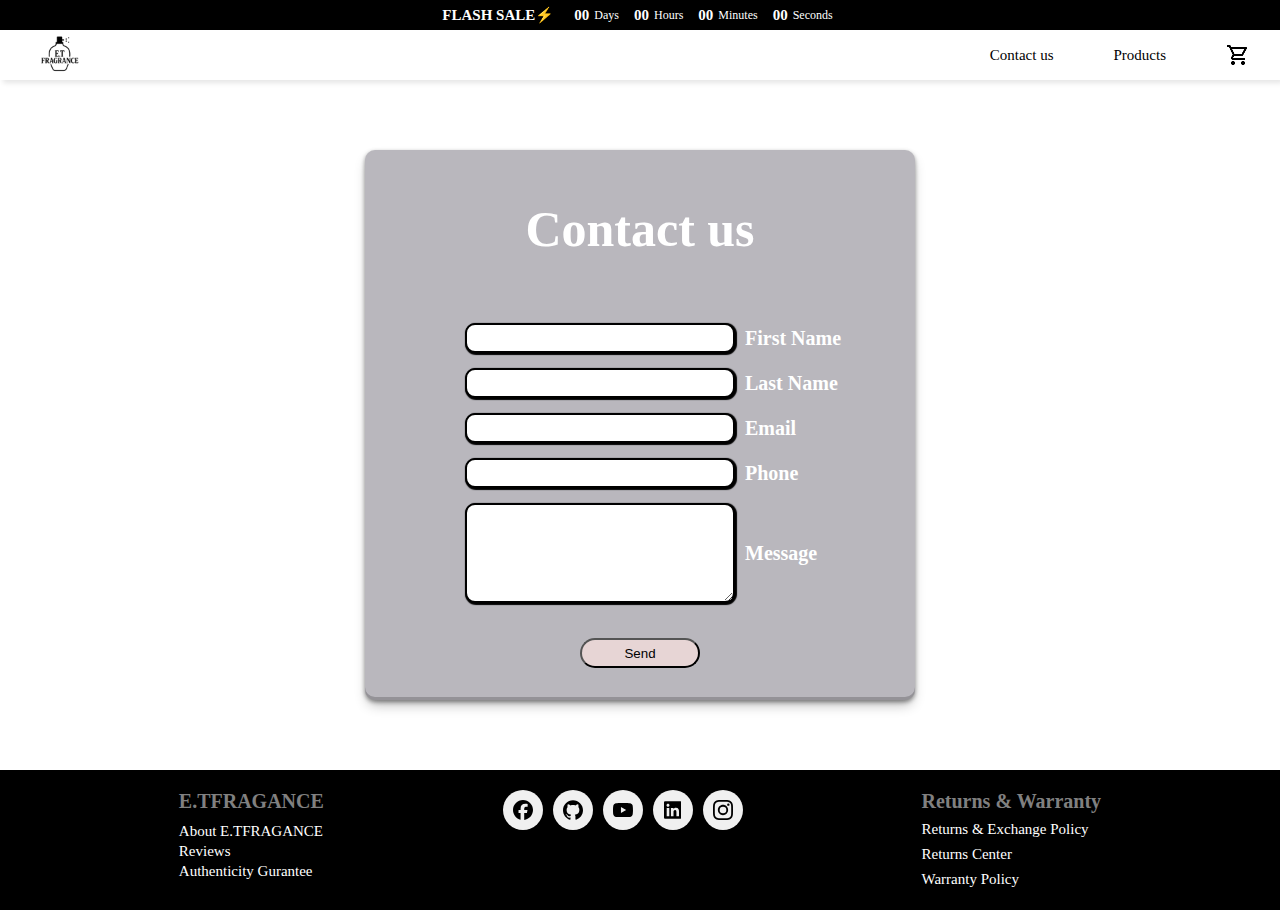
<file: contacus/contactus.html>
<!DOCTYPE html>
<html lang="en">

<head>
    <meta charset="UTF-8">
    <meta name="viewport" content="width=device-width, initial-scale=1.0">
    <link rel="stylesheet" href="contactus.css">
    <title>Products</title>
</head>

<body>
    <div class="banner">
        <div class="sale">
            <p>FLASH SALE⚡️</p>
        </div>
        <div class="time">
            <h2 id="days">00</h2>
            <p>Days</p>
        </div>
        <div class="time">
            <h2 id="hours">00</h2>
            <p>Hours</p>
        </div>
        <div class="time">
            <h2 id="minutes">00</h2>
            <p>Minutes</p>
        </div>
        <div class="time">
            <h2 id="seconds">00</h2>
            <p>Seconds</p>
        </div>
    </div>
    <header>
        <nav>
            <ul class="sidebar">
                <li onclick=hideSidebar()><a><img src="close_sidebar.png" alt="close sidebar icon"></a></li>
                <li><a href="/index.html">Home</a></li>
                <li><a href="#"> Contact us</a></li>
                <li><a href="/products/products.html">Products</a></li>
                <li><a href="">Checkout</a></li>
            </ul>
            <ul>
                <li><a href="/index.html"><img class="logo" src="e.t logo.png" alt=""></a< /li>
                <li class="hideMobile"><a href="#"> Contact us</a></li>
                <li class="hideMobile"><a href="/products/products.html">Products</a></li>
                <li class="hideMobile"><a href=""><img src="shopping.png" alt=""> </a></li>
                <li class="menu-btn" onclick=showSidebar()><a><img src="sidebar.png" alt="sidebar icon"></a></li>
            </ul>
        </nav>
    </header>
    <main>
        <div class="container-form">
            <form action="contactus.html" autocomplete="off" id="form">
                <h3 class="title">Contact us</h3>
                <div class="input-container">
                    <input type="text" name="name" class="input">
                    <label>First Name</label>
                </div>
                <div class="input-container">
                    <input type="text" name="name" class="input">
                    <label>Last Name</label>
                </div>
                <div class="input-container">
                    <input type="email" name="email" class="input">
                    <label>Email</label>
                </div>
                <div class="input-container">
                    <input type="tel" name="phone" class="input">
                    <label>Phone</label>
                </div>
                <div class="input-container">
                    <textarea name="message" class="input"></textarea>
                    <label>Message</label>
                </div>
                <button type="submit" value="Send" class="form-btn">Send</button>
            </form>
        </div>

        <main>


        </main>
    </main>
    <footer>
        <section class="footer-aboutus">
            <h2>E.TFRAGANCE</h2>
            <a href="">About E.TFRAGANCE</a>
            <a href="">Reviews</a>
            <a href="">Authenticity Gurantee</a>



        </section>
        <section class="footer-socials">
            <a style="--accent-color: #106bff" href="https://www.facebook.com/">
                <svg role="img" viewBox="0 0 24 24" xmlns="http://www.w3.org/2000/svg">
                    <title>Facebook</title>
                    <path
                        d="M9.101 23.691v-7.98H6.627v-3.667h2.474v-1.58c0-4.085 1.848-5.978 5.858-5.978.401 0 .955.042 1.468.103a8.68 8.68 0 0 1 1.141.195v3.325a8.623 8.623 0 0 0-.653-.036 26.805 26.805 0 0 0-.733-.009c-.707 0-1.259.096-1.675.309a1.686 1.686 0 0 0-.679.622c-.258.42-.374.995-.374 1.752v1.297h3.919l-.386 2.103-.287 1.564h-3.246v8.245C19.396 23.238 24 18.179 24 12.044c0-6.627-5.373-12-12-12s-12 5.373-12 12c0 5.628 3.874 10.35 9.101 11.647Z" />
                </svg>
            </a>
            <a style="--accent-color: black" href="https://github.com/EdgardooTorress">
                <svg role="img" viewBox="0 0 24 24" xmlns="http://www.w3.org/2000/svg">
                    <title>GitHub</title>
                    <path
                        d="M12 .297c-6.63 0-12 5.373-12 12 0 5.303 3.438 9.8 8.205 11.385.6.113.82-.258.82-.577 0-.285-.01-1.04-.015-2.04-3.338.724-4.042-1.61-4.042-1.61C4.422 18.07 3.633 17.7 3.633 17.7c-1.087-.744.084-.729.084-.729 1.205.084 1.838 1.236 1.838 1.236 1.07 1.835 2.809 1.305 3.495.998.108-.776.417-1.305.76-1.605-2.665-.3-5.466-1.332-5.466-5.93 0-1.31.465-2.38 1.235-3.22-.135-.303-.54-1.523.105-3.176 0 0 1.005-.322 3.3 1.23.96-.267 1.98-.399 3-.405 1.02.006 2.04.138 3 .405 2.28-1.552 3.285-1.23 3.285-1.23.645 1.653.24 2.873.12 3.176.765.84 1.23 1.91 1.23 3.22 0 4.61-2.805 5.625-5.475 5.92.42.36.81 1.096.81 2.22 0 1.606-.015 2.896-.015 3.286 0 .315.21.69.825.57C20.565 22.092 24 17.592 24 12.297c0-6.627-5.373-12-12-12" />
                </svg>
            </a>
            <a style="--accent-color: red" href="https://www.youtube.com/">
                <svg role="img" viewBox="0 0 24 24" xmlns="http://www.w3.org/2000/svg">
                    <title>YouTube</title>
                    <path
                        d="M23.498 6.186a3.016 3.016 0 0 0-2.122-2.136C19.505 3.545 12 3.545 12 3.545s-7.505 0-9.377.505A3.017 3.017 0 0 0 .502 6.186C0 8.07 0 12 0 12s0 3.93.502 5.814a3.016 3.016 0 0 0 2.122 2.136c1.871.505 9.376.505 9.376.505s7.505 0 9.377-.505a3.015 3.015 0 0 0 2.122-2.136C24 15.93 24 12 24 12s0-3.93-.502-5.814zM9.545 15.568V8.432L15.818 12l-6.273 3.568z" />
                </svg>
            </a>
            <a style="--accent-color: #106bff" href="https://www.linkedin.com/in/edgardo-torres-freitas/">
                <svg xmlns="http://www.w3.org/2000/svg"
                    viewBox="0 0 448 512"><!--!Font Awesome Free 6.7.2 by @fontawesome - https://fontawesome.com License - https://fontawesome.com/license/free Copyright 2025 Fonticons, Inc.-->
                    <path
                        d="M416 32H31.9C14.3 32 0 46.5 0 64.3v383.4C0 465.5 14.3 480 31.9 480H416c17.6 0 32-14.5 32-32.3V64.3c0-17.8-14.4-32.3-32-32.3zM135.4 416H69V202.2h66.5V416zm-33.2-243c-21.3 0-38.5-17.3-38.5-38.5S80.9 96 102.2 96c21.2 0 38.5 17.3 38.5 38.5 0 21.3-17.2 38.5-38.5 38.5zm282.1 243h-66.4V312c0-24.8-.5-56.7-34.5-56.7-34.6 0-39.9 27-39.9 54.9V416h-66.4V202.2h63.7v29.2h.9c8.9-16.8 30.6-34.5 62.9-34.5 67.2 0 79.7 44.3 79.7 101.9V416z" />
                </svg>
            </a>
            <a style="--accent-color: #fe107c" href="https://www.instagram.com/">
                <svg role="img" viewBox="0 0 24 24" xmlns="http://www.w3.org/2000/svg">
                    <title>Instagram</title>
                    <path
                        d="M7.0301.084c-1.2768.0602-2.1487.264-2.911.5634-.7888.3075-1.4575.72-2.1228 1.3877-.6652.6677-1.075 1.3368-1.3802 2.127-.2954.7638-.4956 1.6365-.552 2.914-.0564 1.2775-.0689 1.6882-.0626 4.947.0062 3.2586.0206 3.6671.0825 4.9473.061 1.2765.264 2.1482.5635 2.9107.308.7889.72 1.4573 1.388 2.1228.6679.6655 1.3365 1.0743 2.1285 1.38.7632.295 1.6361.4961 2.9134.552 1.2773.056 1.6884.069 4.9462.0627 3.2578-.0062 3.668-.0207 4.9478-.0814 1.28-.0607 2.147-.2652 2.9098-.5633.7889-.3086 1.4578-.72 2.1228-1.3881.665-.6682 1.0745-1.3378 1.3795-2.1284.2957-.7632.4966-1.636.552-2.9124.056-1.2809.0692-1.6898.063-4.948-.0063-3.2583-.021-3.6668-.0817-4.9465-.0607-1.2797-.264-2.1487-.5633-2.9117-.3084-.7889-.72-1.4568-1.3876-2.1228C21.2982 1.33 20.628.9208 19.8378.6165 19.074.321 18.2017.1197 16.9244.0645 15.6471.0093 15.236-.005 11.977.0014 8.718.0076 8.31.0215 7.0301.0839m.1402 21.6932c-1.17-.0509-1.8053-.2453-2.2287-.408-.5606-.216-.96-.4771-1.3819-.895-.422-.4178-.6811-.8186-.9-1.378-.1644-.4234-.3624-1.058-.4171-2.228-.0595-1.2645-.072-1.6442-.079-4.848-.007-3.2037.0053-3.583.0607-4.848.05-1.169.2456-1.805.408-2.2282.216-.5613.4762-.96.895-1.3816.4188-.4217.8184-.6814 1.3783-.9003.423-.1651 1.0575-.3614 2.227-.4171 1.2655-.06 1.6447-.072 4.848-.079 3.2033-.007 3.5835.005 4.8495.0608 1.169.0508 1.8053.2445 2.228.408.5608.216.96.4754 1.3816.895.4217.4194.6816.8176.9005 1.3787.1653.4217.3617 1.056.4169 2.2263.0602 1.2655.0739 1.645.0796 4.848.0058 3.203-.0055 3.5834-.061 4.848-.051 1.17-.245 1.8055-.408 2.2294-.216.5604-.4763.96-.8954 1.3814-.419.4215-.8181.6811-1.3783.9-.4224.1649-1.0577.3617-2.2262.4174-1.2656.0595-1.6448.072-4.8493.079-3.2045.007-3.5825-.006-4.848-.0608M16.953 5.5864A1.44 1.44 0 1 0 18.39 4.144a1.44 1.44 0 0 0-1.437 1.4424M5.8385 12.012c.0067 3.4032 2.7706 6.1557 6.173 6.1493 3.4026-.0065 6.157-2.7701 6.1506-6.1733-.0065-3.4032-2.771-6.1565-6.174-6.1498-3.403.0067-6.156 2.771-6.1496 6.1738M8 12.0077a4 4 0 1 1 4.008 3.9921A3.9996 3.9996 0 0 1 8 12.0077" />
                </svg>
            </a>

        </section>
        <section class="footer-returns">
            <h2>Returns & Warranty</h2>
            <a href="">Returns & Exchange Policy</a>
            <a href="">Returns Center</a>
            <a href="">Warranty Policy</a>

        </section>
        <script src="contactus.js"></script>

</body>

</html>
</file>
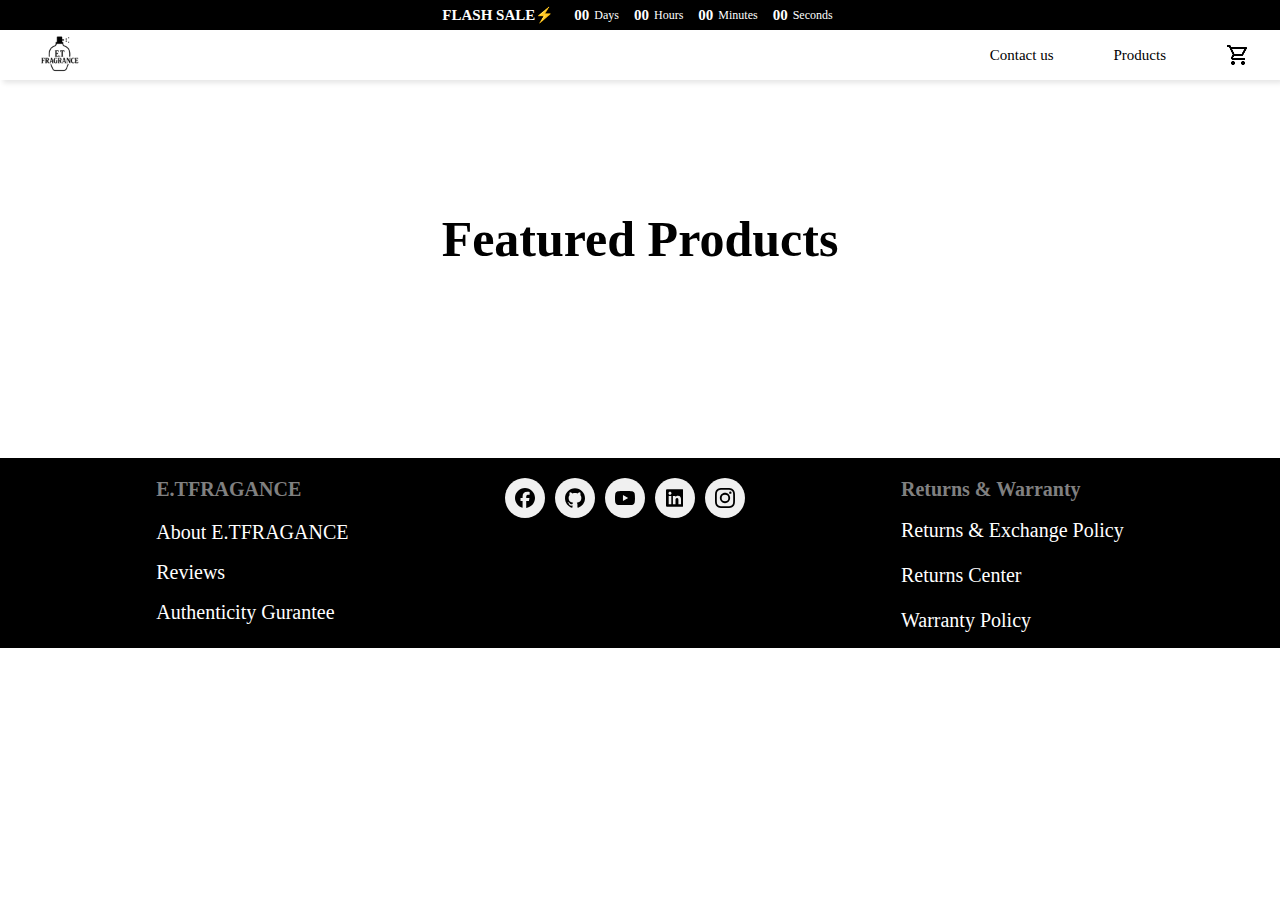
<file: products/products.html>
<!DOCTYPE html>
<html lang="en">

<head>
    <meta charset="UTF-8">
    <meta name="viewport" content="width=device-width, initial-scale=1.0">
    <link rel="stylesheet" href="products.css">
    <title>Products ETfragance</title>
</head>

<body>
    <div class="banner">
        <div class="sale">
            <p>FLASH SALE⚡️</p>
        </div>
        <div class="time">
            <h2 id="days">00</h2>
            <p>Days</p>
        </div>
        <div class="time">
            <h2 id="hours">00</h2>
            <p>Hours</p>
        </div>
        <div class="time">
            <h2 id="minutes">00</h2>
            <p>Minutes</p>
        </div>
        <div class="time">
            <h2 id="seconds">00</h2>
            <p>Seconds</p>
        </div>
    </div>
    <header>
        <nav>
            <ul class="sidebar">
                <li onclick=hideSidebar()><a><img src="close_sidebar.png" alt="close sidebar icon"></a></li>
                <li><a href="/index.html">Home</a></li>
                <li><a href="/contacus/contactus.html"> Contact us</a></li>
                <li><a href="#">Products</a></li>
                <li><a href="">Checkout</a></li>
            </ul>
            <ul>
                <li><a href="/index.html"><img class="logo" src="e.t logo.png" alt="Logo"></a< /li>
                <li class="hideMobile"><a href="/contacus/contactus.html"> Contact us</a></li>
                <li class="hideMobile"><a href="#">Products</a></li>
                <li class="hideMobile"><a href=""><img src="shopping.png" alt="Shopping cart"> </a></li>
                <li class="menu-btn" onclick=showSidebar()><a><img src="sidebar.png" alt="sidebar icon"></a></li>
            </ul>
        </nav>
    </header>
    <main>
        <main>

            <h1 class="title">Featured Products</h1>


            <div class="box"></div>
        </main>
    </main>
    <footer>
        <section class="footer-aboutus">
            <h2>E.TFRAGANCE</h2>
            <a href="">About E.TFRAGANCE</a>
            <a href="">Reviews</a>
            <a href="">Authenticity Gurantee</a>



        </section>
        <section class="footer-socials">
            <a style="--accent-color: #106bff" href="https://www.facebook.com/">
                <svg role="img" viewBox="0 0 24 24" xmlns="http://www.w3.org/2000/svg">
                    <title>Facebook</title>
                    <path
                        d="M9.101 23.691v-7.98H6.627v-3.667h2.474v-1.58c0-4.085 1.848-5.978 5.858-5.978.401 0 .955.042 1.468.103a8.68 8.68 0 0 1 1.141.195v3.325a8.623 8.623 0 0 0-.653-.036 26.805 26.805 0 0 0-.733-.009c-.707 0-1.259.096-1.675.309a1.686 1.686 0 0 0-.679.622c-.258.42-.374.995-.374 1.752v1.297h3.919l-.386 2.103-.287 1.564h-3.246v8.245C19.396 23.238 24 18.179 24 12.044c0-6.627-5.373-12-12-12s-12 5.373-12 12c0 5.628 3.874 10.35 9.101 11.647Z" />
                </svg>
            </a>
            <a style="--accent-color: black" href="https://github.com/EdgardooTorress">
                <svg role="img" viewBox="0 0 24 24" xmlns="http://www.w3.org/2000/svg">
                    <title>GitHub</title>
                    <path
                        d="M12 .297c-6.63 0-12 5.373-12 12 0 5.303 3.438 9.8 8.205 11.385.6.113.82-.258.82-.577 0-.285-.01-1.04-.015-2.04-3.338.724-4.042-1.61-4.042-1.61C4.422 18.07 3.633 17.7 3.633 17.7c-1.087-.744.084-.729.084-.729 1.205.084 1.838 1.236 1.838 1.236 1.07 1.835 2.809 1.305 3.495.998.108-.776.417-1.305.76-1.605-2.665-.3-5.466-1.332-5.466-5.93 0-1.31.465-2.38 1.235-3.22-.135-.303-.54-1.523.105-3.176 0 0 1.005-.322 3.3 1.23.96-.267 1.98-.399 3-.405 1.02.006 2.04.138 3 .405 2.28-1.552 3.285-1.23 3.285-1.23.645 1.653.24 2.873.12 3.176.765.84 1.23 1.91 1.23 3.22 0 4.61-2.805 5.625-5.475 5.92.42.36.81 1.096.81 2.22 0 1.606-.015 2.896-.015 3.286 0 .315.21.69.825.57C20.565 22.092 24 17.592 24 12.297c0-6.627-5.373-12-12-12" />
                </svg>
            </a>
            <a style="--accent-color: red" href="https://www.youtube.com/">
                <svg role="img" viewBox="0 0 24 24" xmlns="http://www.w3.org/2000/svg">
                    <title>YouTube</title>
                    <path
                        d="M23.498 6.186a3.016 3.016 0 0 0-2.122-2.136C19.505 3.545 12 3.545 12 3.545s-7.505 0-9.377.505A3.017 3.017 0 0 0 .502 6.186C0 8.07 0 12 0 12s0 3.93.502 5.814a3.016 3.016 0 0 0 2.122 2.136c1.871.505 9.376.505 9.376.505s7.505 0 9.377-.505a3.015 3.015 0 0 0 2.122-2.136C24 15.93 24 12 24 12s0-3.93-.502-5.814zM9.545 15.568V8.432L15.818 12l-6.273 3.568z" />
                </svg>
            </a>
            <a style="--accent-color: #106bff" href="https://www.linkedin.com/in/edgardo-torres-freitas/">
                <svg xmlns="http://www.w3.org/2000/svg"
                    viewBox="0 0 448 512"><!--!Font Awesome Free 6.7.2 by @fontawesome - https://fontawesome.com License - https://fontawesome.com/license/free Copyright 2025 Fonticons, Inc.-->
                    <title>Linkedin</title>
                    <path
                        d="M416 32H31.9C14.3 32 0 46.5 0 64.3v383.4C0 465.5 14.3 480 31.9 480H416c17.6 0 32-14.5 32-32.3V64.3c0-17.8-14.4-32.3-32-32.3zM135.4 416H69V202.2h66.5V416zm-33.2-243c-21.3 0-38.5-17.3-38.5-38.5S80.9 96 102.2 96c21.2 0 38.5 17.3 38.5 38.5 0 21.3-17.2 38.5-38.5 38.5zm282.1 243h-66.4V312c0-24.8-.5-56.7-34.5-56.7-34.6 0-39.9 27-39.9 54.9V416h-66.4V202.2h63.7v29.2h.9c8.9-16.8 30.6-34.5 62.9-34.5 67.2 0 79.7 44.3 79.7 101.9V416z" />
                </svg>
            </a>
            <a style="--accent-color: #fe107c" href="https://www.instagram.com/">
                <svg role="img" viewBox="0 0 24 24" xmlns="http://www.w3.org/2000/svg">
                    <title>Instagram</title>
                    <path
                        d="M7.0301.084c-1.2768.0602-2.1487.264-2.911.5634-.7888.3075-1.4575.72-2.1228 1.3877-.6652.6677-1.075 1.3368-1.3802 2.127-.2954.7638-.4956 1.6365-.552 2.914-.0564 1.2775-.0689 1.6882-.0626 4.947.0062 3.2586.0206 3.6671.0825 4.9473.061 1.2765.264 2.1482.5635 2.9107.308.7889.72 1.4573 1.388 2.1228.6679.6655 1.3365 1.0743 2.1285 1.38.7632.295 1.6361.4961 2.9134.552 1.2773.056 1.6884.069 4.9462.0627 3.2578-.0062 3.668-.0207 4.9478-.0814 1.28-.0607 2.147-.2652 2.9098-.5633.7889-.3086 1.4578-.72 2.1228-1.3881.665-.6682 1.0745-1.3378 1.3795-2.1284.2957-.7632.4966-1.636.552-2.9124.056-1.2809.0692-1.6898.063-4.948-.0063-3.2583-.021-3.6668-.0817-4.9465-.0607-1.2797-.264-2.1487-.5633-2.9117-.3084-.7889-.72-1.4568-1.3876-2.1228C21.2982 1.33 20.628.9208 19.8378.6165 19.074.321 18.2017.1197 16.9244.0645 15.6471.0093 15.236-.005 11.977.0014 8.718.0076 8.31.0215 7.0301.0839m.1402 21.6932c-1.17-.0509-1.8053-.2453-2.2287-.408-.5606-.216-.96-.4771-1.3819-.895-.422-.4178-.6811-.8186-.9-1.378-.1644-.4234-.3624-1.058-.4171-2.228-.0595-1.2645-.072-1.6442-.079-4.848-.007-3.2037.0053-3.583.0607-4.848.05-1.169.2456-1.805.408-2.2282.216-.5613.4762-.96.895-1.3816.4188-.4217.8184-.6814 1.3783-.9003.423-.1651 1.0575-.3614 2.227-.4171 1.2655-.06 1.6447-.072 4.848-.079 3.2033-.007 3.5835.005 4.8495.0608 1.169.0508 1.8053.2445 2.228.408.5608.216.96.4754 1.3816.895.4217.4194.6816.8176.9005 1.3787.1653.4217.3617 1.056.4169 2.2263.0602 1.2655.0739 1.645.0796 4.848.0058 3.203-.0055 3.5834-.061 4.848-.051 1.17-.245 1.8055-.408 2.2294-.216.5604-.4763.96-.8954 1.3814-.419.4215-.8181.6811-1.3783.9-.4224.1649-1.0577.3617-2.2262.4174-1.2656.0595-1.6448.072-4.8493.079-3.2045.007-3.5825-.006-4.848-.0608M16.953 5.5864A1.44 1.44 0 1 0 18.39 4.144a1.44 1.44 0 0 0-1.437 1.4424M5.8385 12.012c.0067 3.4032 2.7706 6.1557 6.173 6.1493 3.4026-.0065 6.157-2.7701 6.1506-6.1733-.0065-3.4032-2.771-6.1565-6.174-6.1498-3.403.0067-6.156 2.771-6.1496 6.1738M8 12.0077a4 4 0 1 1 4.008 3.9921A3.9996 3.9996 0 0 1 8 12.0077" />
                </svg>
            </a>

        </section>
        <section class="footer-returns">
            <h2>Returns & Warranty</h2>
            <a href="">Returns & Exchange Policy</a>
            <a href="">Returns Center</a>
            <a href="">Warranty Policy</a>

        </section>
        <script src="products.js"></script>

</body>

</html>
</file>
<file: contacus/contactus.css>
* {
  padding: 0;
  margin: 0;
  box-sizing: border-box;
}

html {
  font-size: 62.5%;
}

body {
  min-height: 100vh;
}

.banner {
  height: 3rem;
  background-color: black;
  display: flex;
  justify-content: center;
  align-items: center;
}

.sale {
  padding-right: 1rem;
}
.sale p {
  font-size: 1.5rem;
  font-weight: bold;
  color: white;
}
.time {
  padding-left: 1rem;
  display: flex;
  align-items: center;
  color: white;
}

.time p {
  font-size: 1.2rem;
  padding: 0 0.5rem;
}

nav {
  background-color: white;
  box-shadow: 3px 3px 5px rgba(0, 0, 0, 0.1);
}

nav ul {
  width: 100%;
  list-style: none;
  display: flex;
  justify-content: flex-end;
  align-items: center;
}

nav li {
  height: 5rem;
}

nav a {
  height: 100%;
  font-size: 1.5rem;
  padding: 0 3rem;
  text-decoration: none;
  display: flex;
  align-items: center;
  color: black;
}

nav a:hover {
  background-color: #f0f0f0;
}

nav li:first-child {
  margin-right: auto;
}

.sidebar {
  position: fixed;
  top: 0;
  right: 0;
  height: 100vh;
  width: 25rem;
  z-index: 999;
  background-color: rgba(255, 255, 255, 0.181);
  backdrop-filter: blur(10px);
  box-shadow: -10px 0 10px rgba(0, 0, 0, 0.1);
  display: none;
  flex-direction: column;
  align-items: flex-start;
  justify-content: flex-start;
}

.sidebar li {
  width: 100%;
}
.sidebar a {
  width: 100%;
}

.menu-btn {
  display: none;
}

.logo {
  height: 6rem;
  width: auto;
}
main {
  display: flex;
  justify-content: center;
  margin: 7rem 0;
}
.title {
  text-align: center;
  margin: 2rem;
  padding: 3rem;
  font-weight: 700;
  font-style: normal;
  font-size: 5rem;
  color: white;
}

.container-form {
  background-color:#B9B7BD;
  height: 55rem;
  width: 55rem;
  border-radius: 10px;
  box-shadow: rgba(0, 0, 0, 0.4) 0px 2px 4px,
    rgba(0, 0, 0, 0.3) 0px 7px 13px -3px, rgba(0, 0, 0, 0.2) 0px -3px 0px inset;
}

form {
  display: flex;
  flex-direction: column;
  gap: 1.5rem;
}

.input-container {
  display: flex;
  flex-direction: row;
  align-items:center;
  gap: 1rem;
  padding-left: 10rem;
}

.input-container input,textarea{
  width: 60%;
  height: 3rem;
  border: 2px solid black;
  box-shadow: 1px 1px 1px 1px;
  border-radius: 10px;
}

.input-container textarea{
  width: 60%;
  height: 10rem;
  border: 2px solid black;
  box-shadow: 1px 1px 1px 1px;
  border-radius: 10px;
}
label{
  color: white;
  font-size: 2rem;
  font-weight: bold;

}

.form-btn {
  margin-top: 2rem;
  width: 12rem;
  height: 3rem;
  align-self: center;
  border-radius: 20px;
  transition: all 0.5s ease-in-out;
  cursor: pointer;
  background-color: rgb(231, 213, 213);
}

.form-btn:hover{
  transform: scale(1.2);
  background-color: black;
  color: white;



}

footer {
  display: flex;
  justify-content: space-evenly;
  background-color: black;
  color: white;
  height: 14rem;
  padding-top: 2rem;
}

.footer-aboutus {
  display: flex;
  flex-direction: column;
}
.footer-aboutus h2 {
  color: gray;
  font-size: 2rem;
  padding-bottom: 1rem;
}
.footer-aboutus a {
  color: white;
  height: 2rem;
  font-size: 1.5rem;
  text-decoration: none;
}
.footer-aboutus a:hover {
  text-decoration: underline;
}
.footer-socials {
  display: flex;
  gap: 1rem;
}

.footer-socials a {
  background-color: #f0f0f0;
  padding: 1em;
  border-radius: 50%;
  height: 4rem;
  width: 4rem;
  box-sizing: border-box;
  flex-shrink: 0;
  display: grid;
  place-items: center;
}

.footer-socials a svg {
  height: 2rem;
}

.footer-socials a:hover {
  background-color: var(--accent-color);
  fill: white;
}

.footer-returns {
  display: flex;
  flex-direction: column;
  gap: 5px;
}
.footer-returns h2 {
  color: gray;
  font-size: 2rem;
  padding-bottom: 3px;
}
.footer-returns a {
  color: white;
  height: 2rem;
  font-size: 1.5rem;
  text-decoration: none;
}

@media (max-width: 800px) {
  .hideMobile {
    display: none;
  }
  .menu-btn {
    display: block;
  }
  .box {
    display: grid;
    grid-template-columns: repeat(2, 1fr);
  }

  @media (max-width: 425px) {
    .sidebar {
      width: 100%;
    }
    .menu-btn {
      display: block;
    }

    .sale p {
      font-size: 1rem;
      font-weight: bold;
      color: white;
    }

    .time p {
      font-size: 1rem;
      padding: 0 0.5rem;
    }

    .box {
      display: grid;
      grid-template-columns: repeat(1, 1fr);
      grid-template-rows: repeat(4, 1fr);
    }

    footer {
      padding-left: 3rem;
      flex-direction: column;
      gap: 3rem;
      height: auto;
    }
  }
}
</file>
<file: products/products.css>
* {
  padding: 0;
  margin: 0;
  box-sizing: border-box;
}

html {
  font-size: 62.5%;
}

body {
  min-height: 100vh;
}

.banner {
  height: 3rem;
  background-color: black;
  display: flex;
  justify-content: center;
  align-items: center;
}

.sale {
  padding-right: 1rem;
}
.sale p {
  font-size: 1.5rem;
  font-weight: bold;
  color: white;
}
.time {
  padding-left: 1rem;
  display: flex;
  align-items: center;
  color: white;
}

.time p {
  font-size: 1.2rem;
  padding: 0 0.5rem;
}

nav {
  background-color: white;
  box-shadow: 3px 3px 5px rgba(0, 0, 0, 0.1);
}

nav ul {
  width: 100%;
  list-style: none;
  display: flex;
  justify-content: flex-end;
  align-items: center;
}

nav li {
  height: 5rem;
}

nav a {
  height: 100%;
  font-size: 1.5rem;
  padding: 0 3rem;
  text-decoration: none;
  display: flex;
  align-items: center;
  color: black;
}

nav a:hover {
  background-color: #f0f0f0;
}

nav li:first-child {
  margin-right: auto;
}

.sidebar {
  position: fixed;
  top: 0;
  right: 0;
  height: 100vh;
  width: 25rem;
  z-index: 999;
  background-color: rgba(255, 255, 255, 0.181);
  backdrop-filter: blur(10px);
  box-shadow: -10px 0 10px rgba(0, 0, 0, 0.1);
  display: none;
  flex-direction: column;
  align-items: flex-start;
  justify-content: flex-start;
}

.sidebar li {
  width: 100%;
}
.sidebar a {
  width: 100%;
}

.menu-btn {
  display: none;
}

.logo {
  height: 6rem;
  width: auto;
}

.title {
  text-align: center;
  margin: 10rem;
  padding: 3rem;
  font-weight: 700;
  font-style: normal;
  font-size: 5rem;
}

.box {
  display: grid;
  grid-template-columns: repeat(3, 1fr);
  grid-template-rows: repeat(4, 1fr);
  grid-column-gap: 2rem;
  grid-row-gap: 2rem;
  margin: 0 2rem;
}

.images {
  width: 20rem;
}

.fragance {
  font-size: 1.5rem;
  text-align: center;
  font-family: "Kanit", sans-serif;
  font-weight: 400;
  font-style: normal;
  padding: 2rem;
}

.fragance:hover {
  cursor: pointer;
  animation: pulse;
  animation-duration: 2s;
  box-shadow: 0 0 20px 1px rgba(0, 0, 0, 0.1);
  border-radius: 10px;
}

button {
  font-size: 1.5rem;
  text-align: center;
  font-family: "Kanit", sans-serif;
  font-weight: 400;
  font-style: normal;
  background-color: black;
  color: white;
  border: none;
  padding: 8px;
  margin: 10px;
  border-radius: 3px;
}

button:hover {
  cursor: pointer;
  background-color: rgba(69, 41, 41, 0.719);
  color: white;
  text-decoration: underline;
}

footer {
  display: flex;
  justify-content: space-evenly;
  background-color: black;
  color: white;
  height: 19rem;
  padding-top: 2rem;
}

.footer-aboutus {
  display: flex;
  flex-direction: column;
}
.footer-aboutus h2 {
  color: gray;
  font-size: 2rem;
  padding-bottom: 1rem;
}
.footer-aboutus a {
  color: white;
  height: 2rem;
  font-size: 2rem;
  text-decoration: none;
   margin: 1rem 0;
}
.footer-aboutus a:hover {
  text-decoration: underline;
}
.footer-socials {
  display: flex;
  gap: 1rem;
}

.footer-socials a {
  background-color: #f0f0f0;
  padding: 1em;
  border-radius: 50%;
  height: 4rem;
  width: 4rem;
  box-sizing: border-box;
  flex-shrink: 0;
  display: grid;
  place-items: center;
}

.footer-socials a svg {
  height: 2rem;
}

.footer-socials a:hover {
  background-color: var(--accent-color);
  fill: white;
}

.footer-returns {
  display: flex;
  flex-direction: column;
  gap: 5px;
}
.footer-returns h2 {
  color: gray;
  font-size: 2rem;
  padding-bottom: 3px;
}
.footer-returns a {
  color: white;
  height: 2rem;
  font-size: 2rem;
  text-decoration: none;
   margin: 1rem 0;
}

@media (max-width: 800px) {
  html {
    font-size: 50%;
  }
  .hideMobile {
    display: none;
  }
  .menu-btn {
    display: block;
  }
  .box {
    display: grid;
    grid-template-columns: repeat(2, 1fr);
  }
  .sidebar li {
    padding: 5rem 0;
  }
  .sidebar a {
    font-size: 3rem;
  }

  @media (max-width: 500px) {
    html {
      font-size: 40%;
    }
    .sidebar {
      width: 100%;
    }
    .menu-btn {
      display: block;
    }

    .sale p {
      font-size: 1rem;
      font-weight: bold;
      color: white;
    }

    .time p {
      font-size: 1rem;
      padding: 0 0.5rem;
    }

    footer {
      padding-left: 3rem;
      flex-direction: column;
      gap: 3rem;
      height: auto;
    }

    .box {
      display: grid;
      grid-template-columns: repeat(1, 1fr);
      grid-template-rows: repeat(4, 1fr);
    }
    .sidebar li {
      padding: 5rem 0;
    }
    .sidebar a {
      font-size: 3rem;
    }
  }
}
</file>
